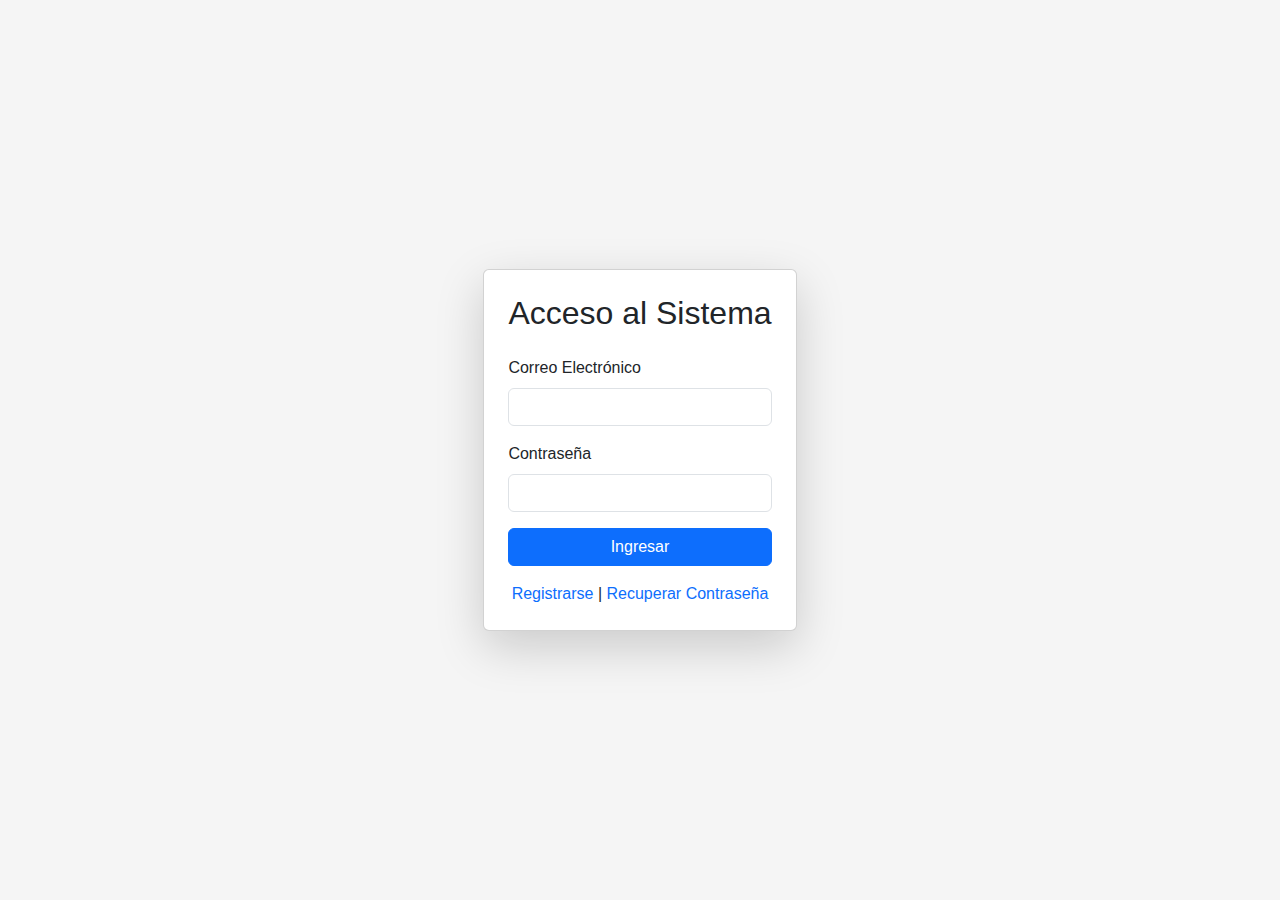
<file: login.html>
<!DOCTYPE html>
<html lang="en">
<head>
    <meta charset="UTF-8">
    <meta name="viewport" content="width=device-width, initial-scale=1.0">
    <title>Acceso</title>
    <link href="https://cdn.jsdelivr.net/npm/bootstrap@5.3.3/dist/css/bootstrap.min.css" rel="stylesheet">
    <link rel="stylesheet" href="style.css">
</head>
<body>
    <div class="container d-flex justify-content-center align-items-center vh-100">
        <div class="card p-4 shadow-lg">
            <h2 class="text-center mb-4">Acceso al Sistema</h2>
            <form action="login.php" method="POST">
                <div class="mb-3">
                    <label for="email" class="form-label">Correo Electrónico</label>
                    <input type="email" class="form-control" id="email" name="email" required>
                </div>
                <div class="mb-3">
                    <label for="password" class="form-label">Contraseña</label>
                    <input type="password" class="form-control" id="password" name="password" required>
                </div>
                <button type="submit" class="btn btn-primary w-100">Ingresar</button>
                <div class="text-center mt-3">
                    <a href="registro.html" class="text-decoration-none">Registrarse</a> | 
                    <a href="recuperar.html" class="text-decoration-none">Recuperar Contraseña</a>
                </div>
            </form>
        </div>
    </div>
    <script src="https://cdn.jsdelivr.net/npm/bootstrap@5.3.3/dist/js/bootstrap.bundle.min.js"></script>
</body>
</html>
</file>
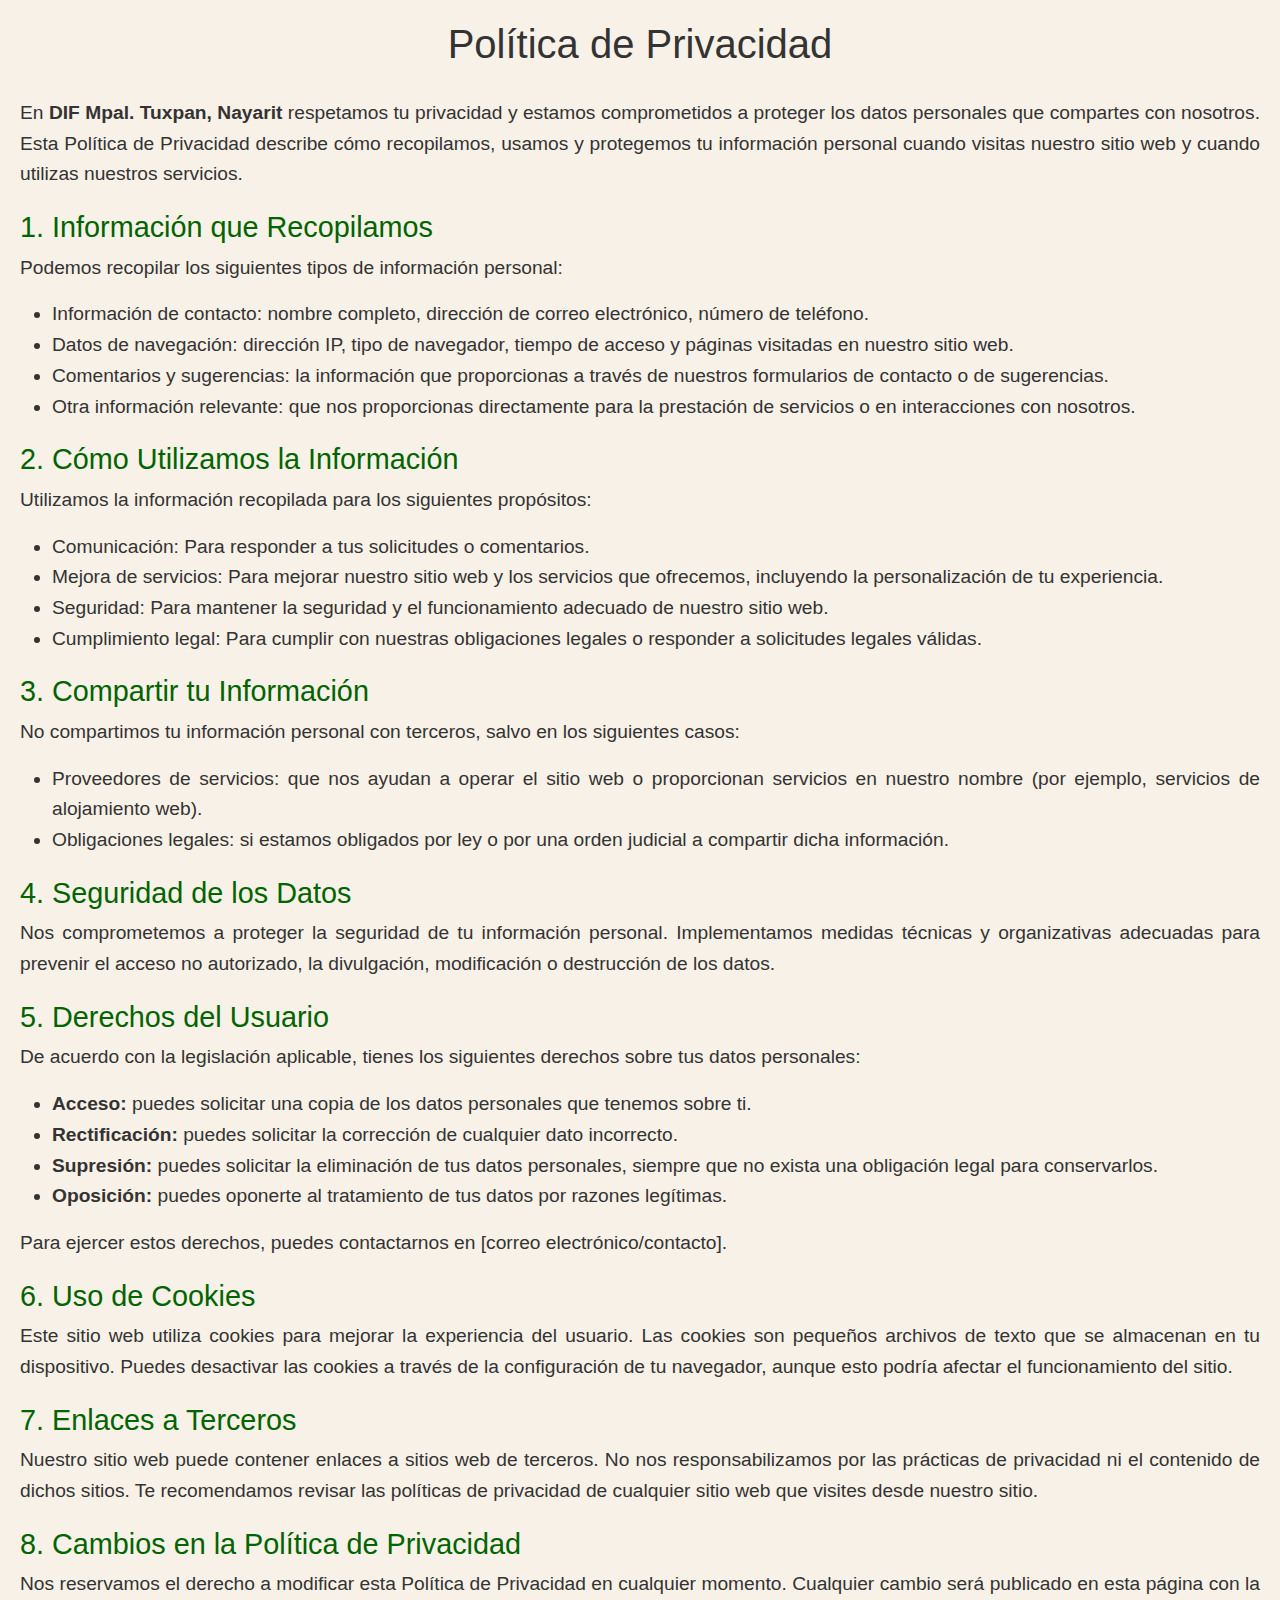
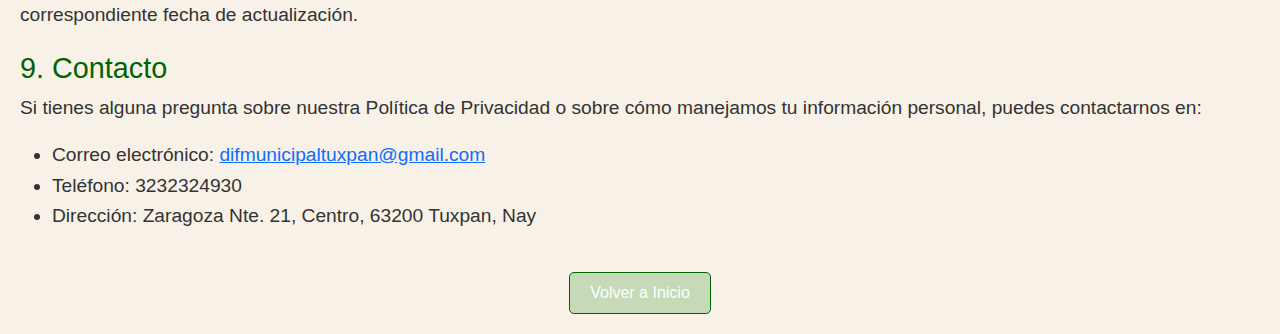
<file: privacidad.html>
<!DOCTYPE html>
<html lang="es">
<head>
    <meta charset="UTF-8">
    <meta name="viewport" content="width=device-width, initial-scale=1.0">
    <title>Política de Privacidad - DIF Tuxpan</title>
    <link href="https://cdn.jsdelivr.net/npm/bootstrap@5.3.3/dist/css/bootstrap.min.css" rel="stylesheet">
    <style>
        body {
            font-family: Arial, sans-serif;
            margin: 20px;
            color: #333;
            background-color: #f8f1e7;
        }
        h1 {
            font-size: 2.5rem;
            text-align: center;
            margin-bottom: 30px;
        }
        .content {
            font-size: 1.2rem;
            line-height: 1.6;
            text-align: justify;
            margin-bottom: 40px;
        }
        .content h2 {
            font-size: 1.8rem;
            margin-top: 20px;
            color: #006400;
        }
        .btn-back {
            display: block;
            margin: 20px auto;
            font-size: 1rem;
            padding: 8px 20px;
            background-color: rgba(0, 128, 0, 0.2); /* Verde difuminado */
            color: #fff;
            border: 1px solid #006400;
            border-radius: 5px;
            width: fit-content;
            text-align: center;
            text-decoration: none;
            transition: background-color 0.3s ease;
        }
        .btn-back:hover {
            background-color: #006400;
            color: #fff;
        }
    </style>
</head>
<body>
    <h1>Política de Privacidad</h1>
    <div class="content">
        <p>En <strong>DIF Mpal. Tuxpan, Nayarit</strong> respetamos tu privacidad y estamos comprometidos a proteger los datos personales que compartes con nosotros. Esta Política de Privacidad describe cómo recopilamos, usamos y protegemos tu información personal cuando visitas nuestro sitio web y cuando utilizas nuestros servicios.</p>
        
        <h2>1. Información que Recopilamos</h2>
        <p>Podemos recopilar los siguientes tipos de información personal:</p>
        <ul>
            <li>Información de contacto: nombre completo, dirección de correo electrónico, número de teléfono.</li>
            <li>Datos de navegación: dirección IP, tipo de navegador, tiempo de acceso y páginas visitadas en nuestro sitio web.</li>
            <li>Comentarios y sugerencias: la información que proporcionas a través de nuestros formularios de contacto o de sugerencias.</li>
            <li>Otra información relevante: que nos proporcionas directamente para la prestación de servicios o en interacciones con nosotros.</li>
        </ul>
        
        <h2>2. Cómo Utilizamos la Información</h2>
        <p>Utilizamos la información recopilada para los siguientes propósitos:</p>
        <ul>
            <li>Comunicación: Para responder a tus solicitudes o comentarios.</li>
            <li>Mejora de servicios: Para mejorar nuestro sitio web y los servicios que ofrecemos, incluyendo la personalización de tu experiencia.</li>
            <li>Seguridad: Para mantener la seguridad y el funcionamiento adecuado de nuestro sitio web.</li>
            <li>Cumplimiento legal: Para cumplir con nuestras obligaciones legales o responder a solicitudes legales válidas.</li>
        </ul>

        <h2>3. Compartir tu Información</h2>
        <p>No compartimos tu información personal con terceros, salvo en los siguientes casos:</p>
        <ul>
            <li>Proveedores de servicios: que nos ayudan a operar el sitio web o proporcionan servicios en nuestro nombre (por ejemplo, servicios de alojamiento web).</li>
            <li>Obligaciones legales: si estamos obligados por ley o por una orden judicial a compartir dicha información.</li>
        </ul>

        <h2>4. Seguridad de los Datos</h2>
        <p>Nos comprometemos a proteger la seguridad de tu información personal. Implementamos medidas técnicas y organizativas adecuadas para prevenir el acceso no autorizado, la divulgación, modificación o destrucción de los datos.</p>

        <h2>5. Derechos del Usuario</h2>
        <p>De acuerdo con la legislación aplicable, tienes los siguientes derechos sobre tus datos personales:</p>
        <ul>
            <li><strong>Acceso:</strong> puedes solicitar una copia de los datos personales que tenemos sobre ti.</li>
            <li><strong>Rectificación:</strong> puedes solicitar la corrección de cualquier dato incorrecto.</li>
            <li><strong>Supresión:</strong> puedes solicitar la eliminación de tus datos personales, siempre que no exista una obligación legal para conservarlos.</li>
            <li><strong>Oposición:</strong> puedes oponerte al tratamiento de tus datos por razones legítimas.</li>
        </ul>
        <p>Para ejercer estos derechos, puedes contactarnos en [correo electrónico/contacto].</p>

        <h2>6. Uso de Cookies</h2>
        <p>Este sitio web utiliza cookies para mejorar la experiencia del usuario. Las cookies son pequeños archivos de texto que se almacenan en tu dispositivo. Puedes desactivar las cookies a través de la configuración de tu navegador, aunque esto podría afectar el funcionamiento del sitio.</p>

        <h2>7. Enlaces a Terceros</h2>
        <p>Nuestro sitio web puede contener enlaces a sitios web de terceros. No nos responsabilizamos por las prácticas de privacidad ni el contenido de dichos sitios. Te recomendamos revisar las políticas de privacidad de cualquier sitio web que visites desde nuestro sitio.</p>

        <h2>8. Cambios en la Política de Privacidad</h2>
        <p>Nos reservamos el derecho a modificar esta Política de Privacidad en cualquier momento. Cualquier cambio será publicado en esta página con la correspondiente fecha de actualización.</p>

        <h2>9. Contacto</h2>
        <p>Si tienes alguna pregunta sobre nuestra Política de Privacidad o sobre cómo manejamos tu información personal, puedes contactarnos en:</p>
        <ul>
            <li>Correo electrónico: <a href="mailto:difmunicipaltuxpan@gmail.com">difmunicipaltuxpan@gmail.com</a></li>
            <li>Teléfono: 3232324930</li>
            <li>Dirección: Zaragoza Nte. 21, Centro, 63200 Tuxpan, Nay</li>
        </ul>
    </div>

    <a href="index.html" class="btn-back">Volver a Inicio</a>

    <script src="https://cdn.jsdelivr.net/npm/bootstrap@5.3.3/dist/js/bootstrap.bundle.min.js"></script>
</body>
</html>
</file>
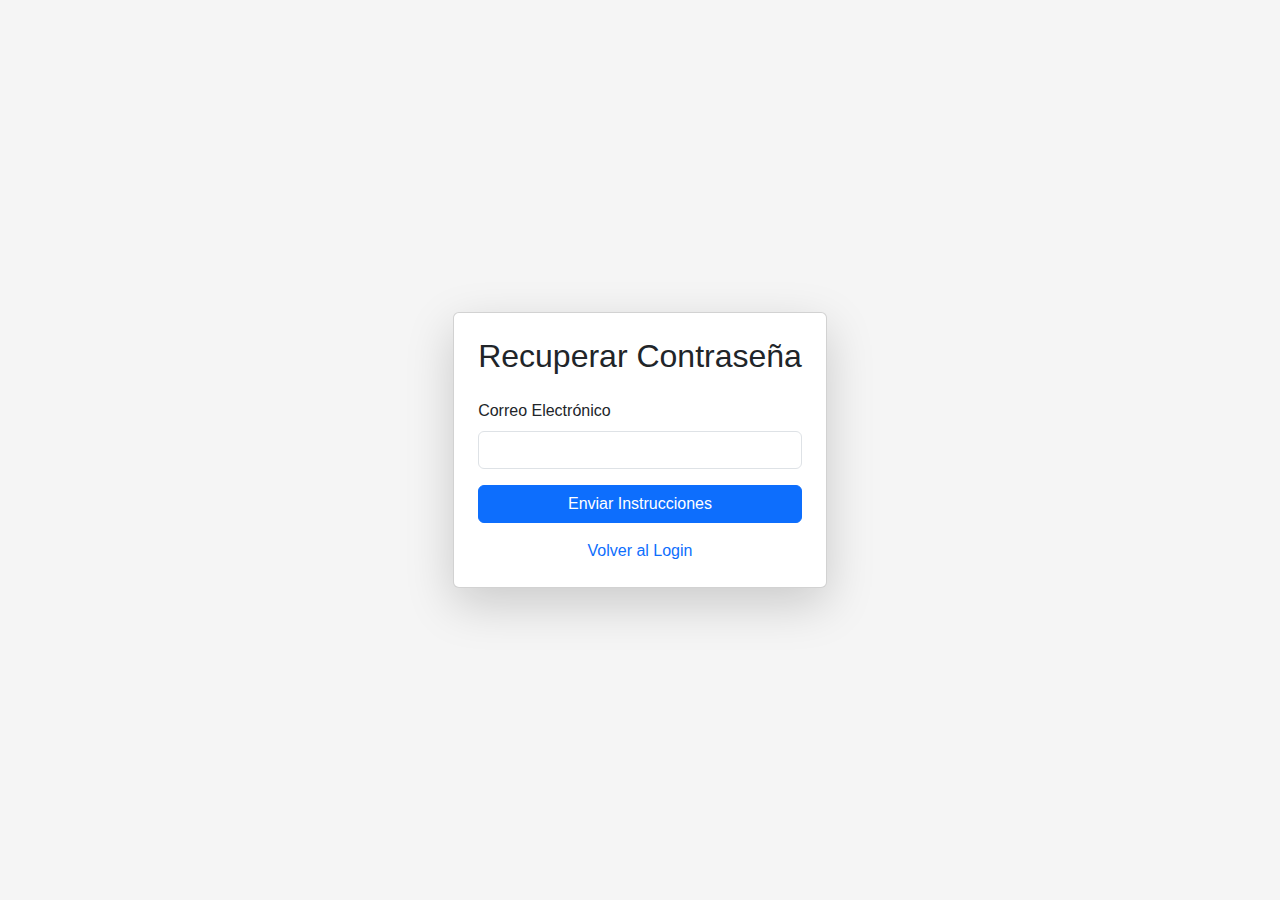
<file: recuperar.html>
<!DOCTYPE html>
<html lang="en">
<head>
    <meta charset="UTF-8">
    <meta name="viewport" content="width=device-width, initial-scale=1.0">
    <title>Recuperar Contraseña</title>
    <link href="https://cdn.jsdelivr.net/npm/bootstrap@5.3.3/dist/css/bootstrap.min.css" rel="stylesheet">
    <link rel="stylesheet" href="style.css">
</head>
<body>
    <div class="container d-flex justify-content-center align-items-center vh-100">
        <div class="card p-4 shadow-lg">
            <h2 class="text-center mb-4">Recuperar Contraseña</h2>
            <form action="recuperar.php" method="POST">
                <div class="mb-3">
                    <label for="email" class="form-label">Correo Electrónico</label>
                    <input type="email" class="form-control" id="email" name="email" required>
                </div>
                <button type="submit" class="btn btn-primary w-100">Enviar Instrucciones</button>
                <div class="text-center mt-3">
                    <a href="index.html" class="text-decoration-none">Volver al Login</a>
                </div>
            </form>
        </div>
    </div>
    <script src="https://cdn.jsdelivr.net/npm/bootstrap@5.3.3/dist/js/bootstrap.bundle.min.js"></script>
</body>
</html>
</file>
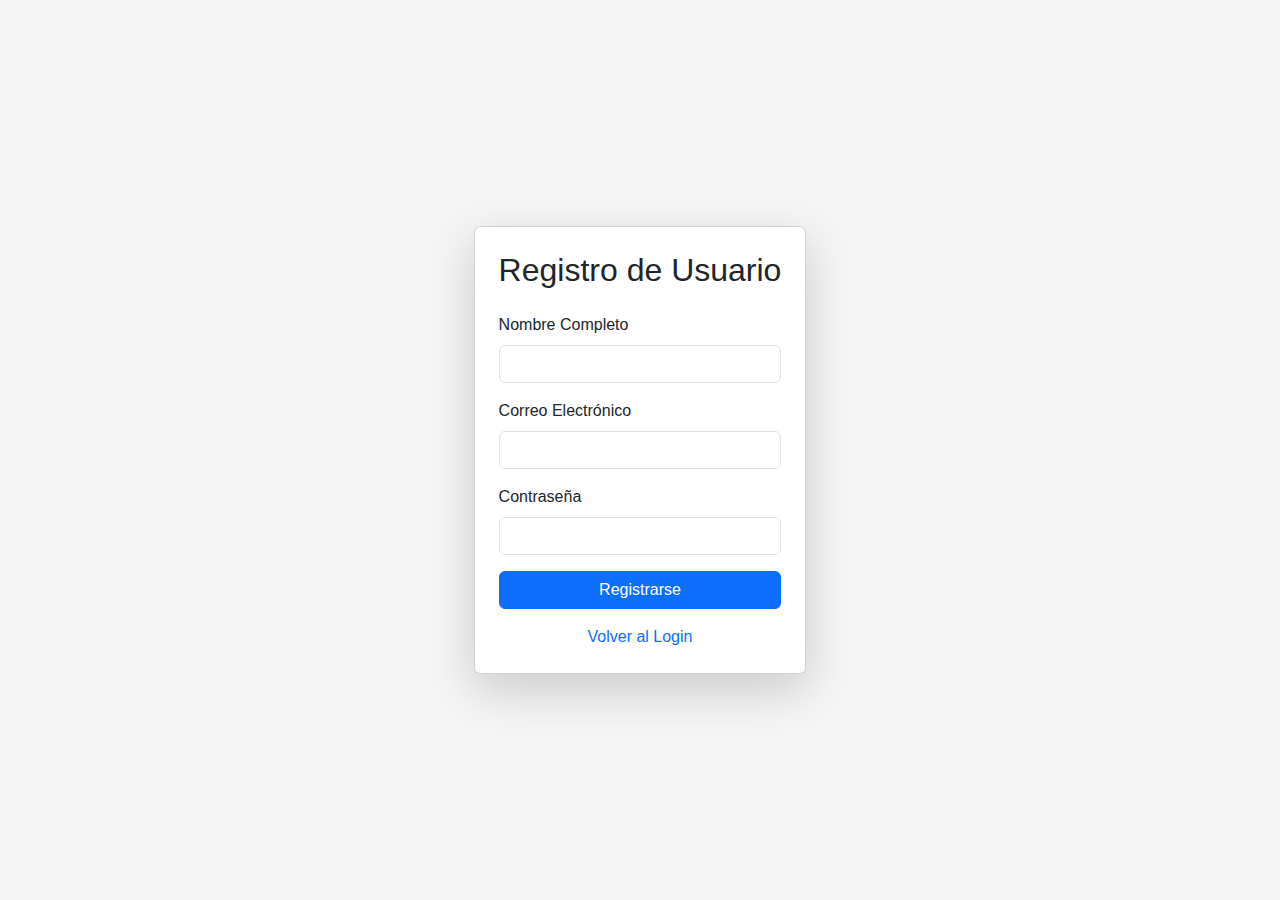
<file: registro.html>
<!DOCTYPE html>
<html lang="en">
<head>
    <meta charset="UTF-8">
    <meta name="viewport" content="width=device-width, initial-scale=1.0">
    <title>Registro</title>
    <link href="https://cdn.jsdelivr.net/npm/bootstrap@5.3.3/dist/css/bootstrap.min.css" rel="stylesheet">
    <link rel="stylesheet" href="style.css">
</head>
<body>
    <div class="container d-flex justify-content-center align-items-center vh-100">
        <div class="card p-4 shadow-lg">
            <h2 class="text-center mb-4">Registro de Usuario</h2>
            <form action="registro.php" method="POST">
                <div class="mb-3">
                    <label for="nombre" class="form-label">Nombre Completo</label>
                    <input type="text" class="form-control" id="nombre" name="nombre" required>
                </div>
                <div class="mb-3">
                    <label for="email" class="form-label">Correo Electrónico</label>
                    <input type="email" class="form-control" id="email" name="email" required>
                </div>
                <div class="mb-3">
                    <label for="password" class="form-label">Contraseña</label>
                    <input type="password" class="form-control" id="password" name="password" required>
                </div>
                <button type="submit" class="btn btn-primary w-100">Registrarse</button>
                <div class="text-center mt-3">
                    <a href="index.html" class="text-decoration-none">Volver al Login</a>
                </div>
            </form>
        </div>
    </div>
    <script src="https://cdn.jsdelivr.net/npm/bootstrap@5.3.3/dist/js/bootstrap.bundle.min.js"></script>
</body>
</html>
</file>
<file: style.css>
/* Estilos generales */
body {
    margin: 0;
    font-family: Arial, sans-serif;
    background-color: #f5f5f5;
}

.barra-imagenes {
    display: flex;
    justify-content: space-evenly;
    align-items: center;
    background-color: white;
    padding: 80px 40px;
    width: 100%; /* Se asegura de ocupar todo el ancho */
    box-shadow: 0px 2px 5px rgba(0, 0, 0, 0.1);
    margin: 0; /* Elimina cualquier margen externo */
    box-sizing: border-box; /* Padding incluido en el ancho total */
}

.barra-imagenes img {
    width: 200px;
    height: 200px;
    object-fit: contain;
    border-radius: 10px;
    transition: transform 0.3s ease, box-shadow 0.3s ease;
}


.barra-imagenes img:hover {
    transform: scale(1.05);
    box-shadow: 0px 4px 10px rgba(0, 0, 0, 0.2);
}

/* Navbar */
.navbar {
    display: flex;
    justify-content: center;
    background-color: #006847; /* Verde bandera */
    padding: 15px 0;
    box-shadow: 0px 2px 5px rgba(0, 0, 0, 0.2);
}

.navbar a {
    color: white;
    text-decoration: none;
    font-size: 25px;
    font-weight: bold;
    margin: 0 15px;
    padding: 50px 40px; /* Ajustado el padding para mejor espaciado */
    border-radius: 5px;
    transition: background-color 0.3s ease, transform 0.3s ease;
}

.navbar a:hover {
    background-color: white; /* Cambia a blanco al pasar el mouse */
    color: #006847; /* Texto verde bandera */
    transform: scale(1.1); /* Aumenta ligeramente el tamaño */
}

/* Estilos para los videos */
.video-container {
    display: inline-block;
    margin: 0 10px;
    border-radius: 10px;
    overflow: hidden;
    width: 48%; /* Los videos estarán uno al lado del otro */
    box-shadow: 0 4px 8px rgba(0, 0, 0, 0.2); /* Sombra suave alrededor del video */
    background-color: #fff; /* Fondo blanco para el marco */
    padding: 10px; /* Espaciado alrededor del video */
    transition: transform 0.3s ease, box-shadow 0.3s ease;
}

.video-container:hover {
    transform: scale(1.05); /* Efecto de aumento al pasar el mouse */
    box-shadow: 0 8px 16px rgba(0, 0, 0, 0.3); /* Sombra más grande en hover */
}

video {
    border-radius: 8px; /* Bordes redondeados para los videos */
    border: 3px solid #006847; /* Marco verde alrededor del video */
}

/* Centrado de los videos */
.text-center {
    text-align: center;
}

/* Responsividad: los videos se ajustan a pantallas pequeñas */
@media (max-width: 768px) {
    .video-container {
        width: 100%; /* Los videos ocupan todo el ancho en pantallas pequeñas */
        margin-bottom: 20px; /* Margen inferior entre videos */
    }
}/* Estilos para el footer */
.footer {
    background-color: #006847; /* Verde bandera */
    color: white; /* Color de texto blanco */
    padding: 90px 50px; /* Aumentar el padding para hacer el footer más ancho */
    text-align: center; /* Centrado del contenido */
}

.footer-links {
    display: flex;
    justify-content: space-between; /* Distribuir los enlaces a lo largo del footer */
    width: 100%; /* Hacer que los enlaces ocupen todo el ancho disponible */
    max-width: 1200px; /* Máximo ancho para que no se estire demasiado en pantallas grandes */
    margin: 0 auto; /* Centrado del contenedor de los enlaces */
}

.footer-links a {
    color: white; /* Enlaces blancos */
    text-decoration: none; /* Sin subrayado */
    font-size: 30px;
    font-weight: bold;
    transition: color 0.3s ease;
    flex: 1; /* Los enlaces ocuparán espacio igualmente */
    text-align: center; /* Centrar el texto dentro de los enlaces */
}

.footer-links a:hover {
    color: #ffcc00; /* Color de los enlaces al pasar el mouse */
}

/* Estilo para los íconos */
.footer-links i {
    margin-right: 8px; /* Espaciado entre el ícono y el texto */
}

/* Ajustar los íconos de redes sociales */
.footer-links i.fab {
    margin-left: 8px; /* Espacio entre los íconos de redes sociales */
}
</file>
